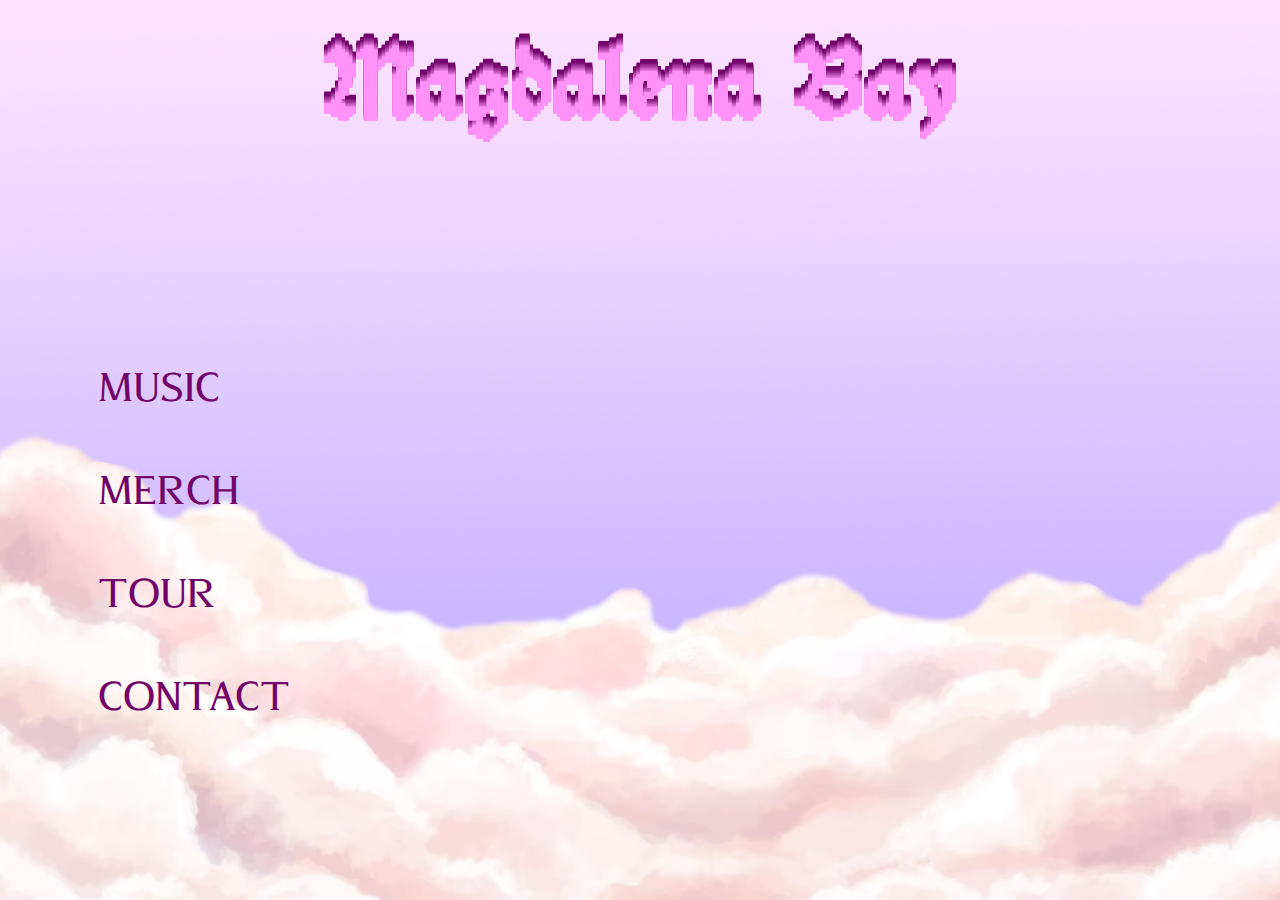
<file: index.html>
<!DOCTYPE html>
<html lang="en">
<head>
    <meta charset="UTF-8">
    <meta http-equiv="X-UA-Compatible" content="IE=edge">
    <meta name="viewport" content="width=device-width, initial-scale=1.0">
    <link rel="stylesheet" href="style.css">
    <link rel="icon" href="images/favicon.png">
    <title>Magdalena Bay - Home</title>
</head>
<body>
    <a href="index.html"><h1>Magdalena Bay</h1></a>
    <nav>
        <ul>
            <li><a href="music.html">MUSIC</a><img src="images/navpoint.png" alt="Hand pointing" class="navpointer"></li>
            <li><a href="merch.html">MERCH</a><img src="images/navpoint.png" alt="Hand pointing" class="navpointer"></li>
            <li><a href="tour.html">TOUR</a><img src="images/navpoint.png" alt="Hand pointing" class="navpointer"></li>
            <li><a href="contact.html">CONTACT</a><img src="images/navpoint.png" alt="Hand pointing" class="navpointer"></li>
        </ul>
    </nav>
    <div class="youtube">
<iframe width="560" height="315" src="https://www.youtube.com/embed/zgkx28IlFi8" title="YouTube video player" frameborder="0" allow="accelerometer; autoplay; clipboard-write; encrypted-media; gyroscope; picture-in-picture; web-share" allowfullscreen></iframe>
<br>   
</body>
</html>
</file>
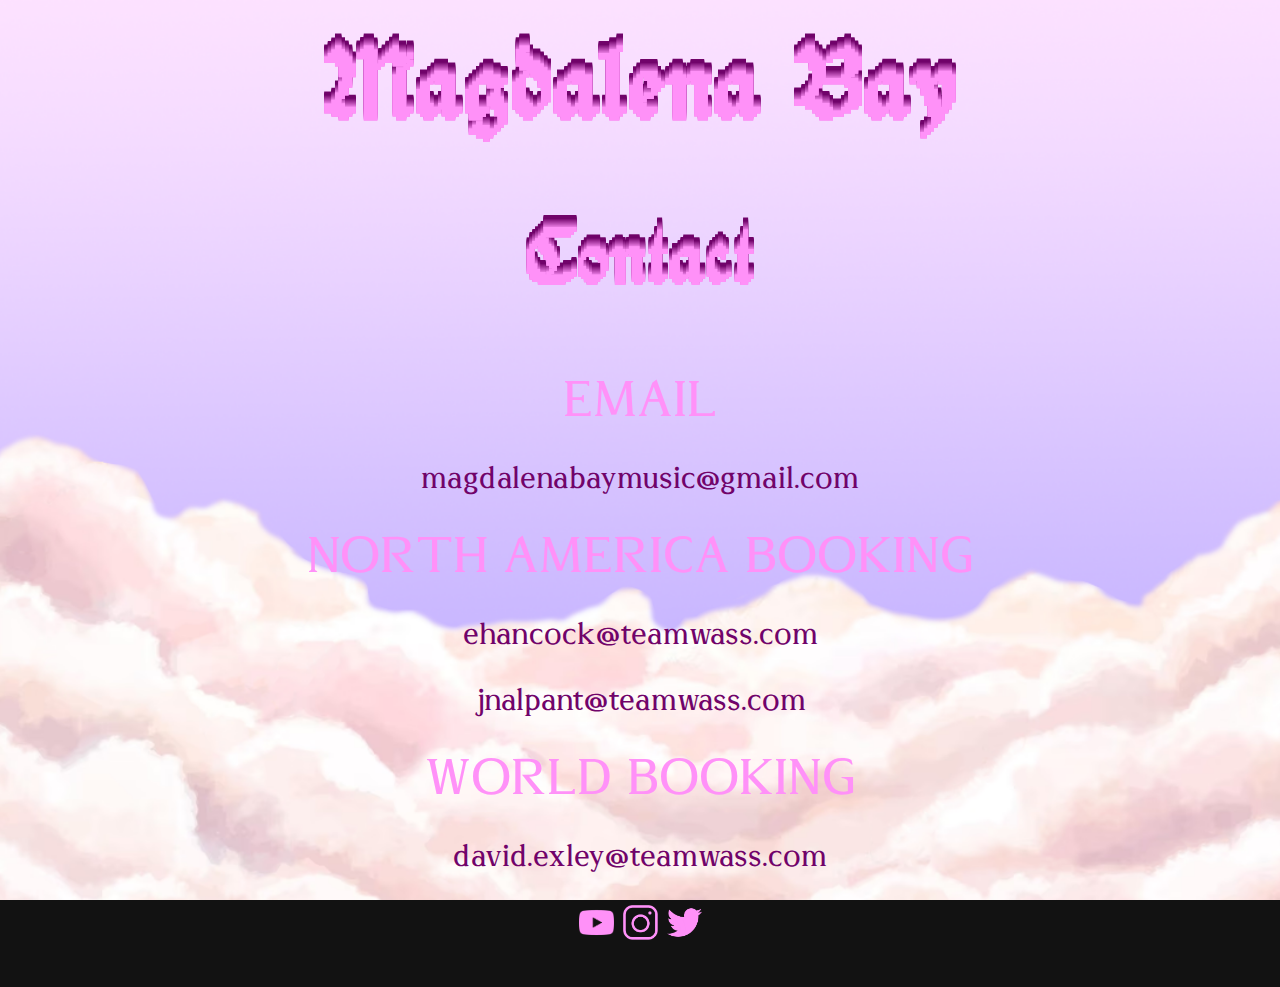
<file: contact.html>
<!DOCTYPE html>
<html lang="en">
<head>
    <meta charset="UTF-8">
    <meta http-equiv="X-UA-Compatible" content="IE=edge">
    <meta name="viewport" content="width=device-width, initial-scale=1.0">
    <link rel="stylesheet" href="style.css">
    <link rel="icon" href="images/favicon.png">
    <title>Magdalena Bay - Contact</title>
</head>
<body>
    <a href="index.html"><h1>Magdalena Bay</h1></a>
    <h2>Contact</h2>
    <div class="contactheader">EMAIL</div>
    <div class="contactbody">magdalenabaymusic@gmail.com</div>
    <div class="contactheader">NORTH AMERICA BOOKING</div>
    <div class="contactbody">ehancock@teamwass.com</div>
    <div class="contactbody">jnalpant@teamwass.com</div>
    <div class="contactheader">WORLD BOOKING</div>
    <div class="contactbody">david.exley@teamwass.com</div>
    <div class="contactbody"><a href="https://www.youtube.com/@MagdalenaBay"><img src="images/youtube.png" class="socials"></a>
    <a href="https://www.instagram.com/magdalenabay/"><img src="images/instagram.png" class="socials"></a>
    <a href="https://twitter.com/MagdalenaBay"><img src="images/twitter.png" class="socials"></a></div>
</file>
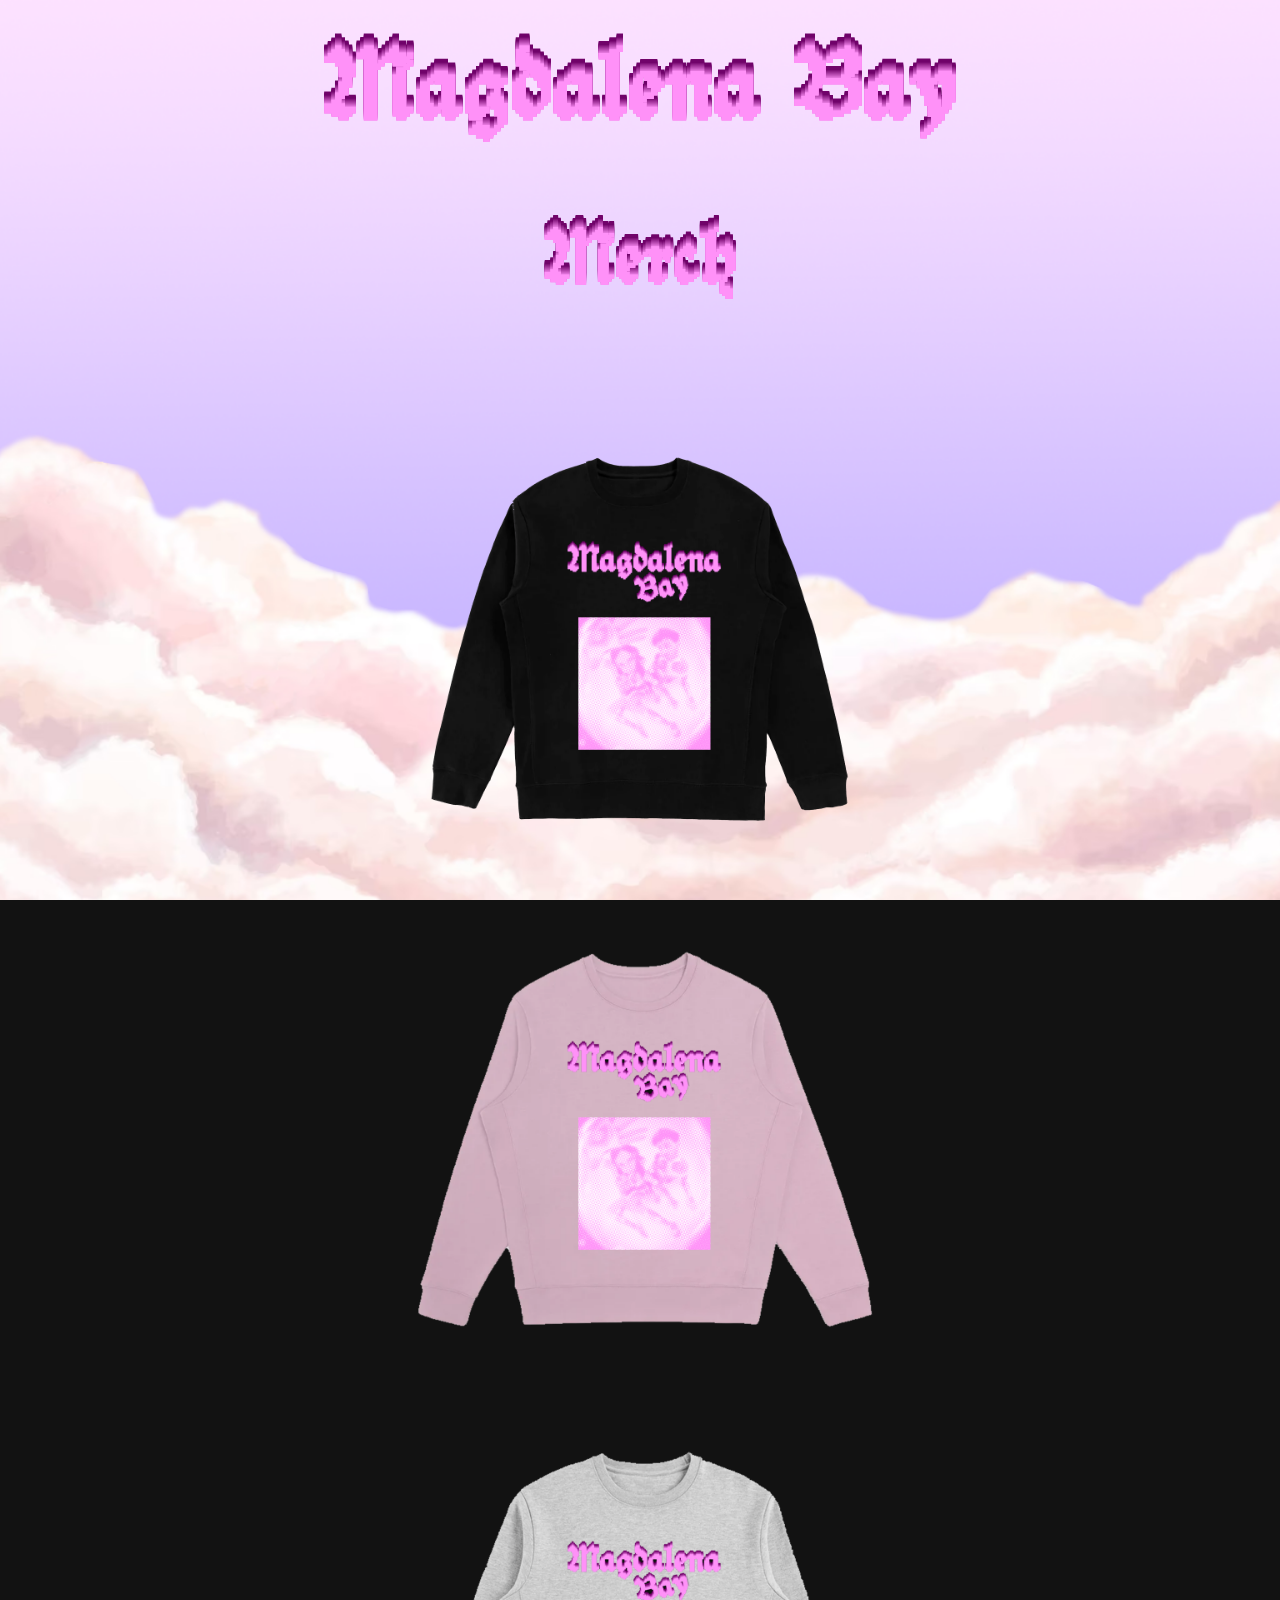
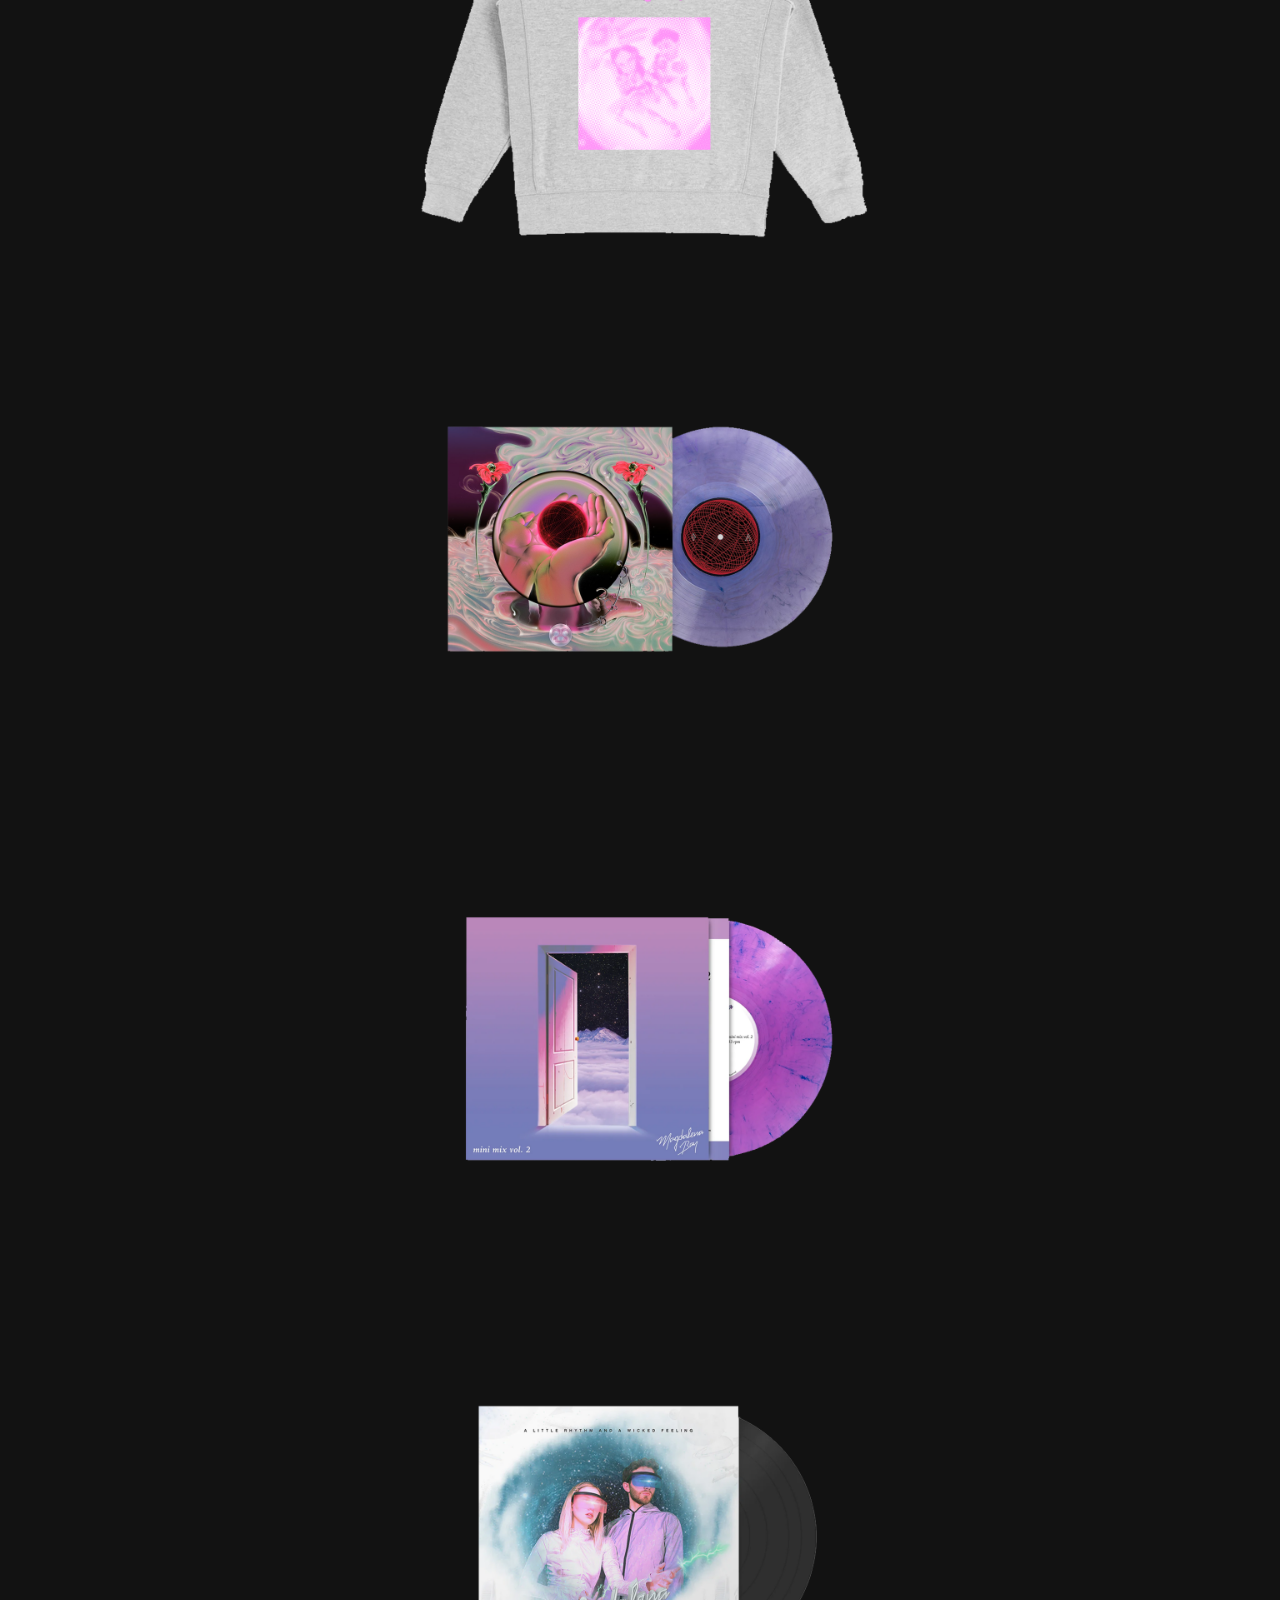
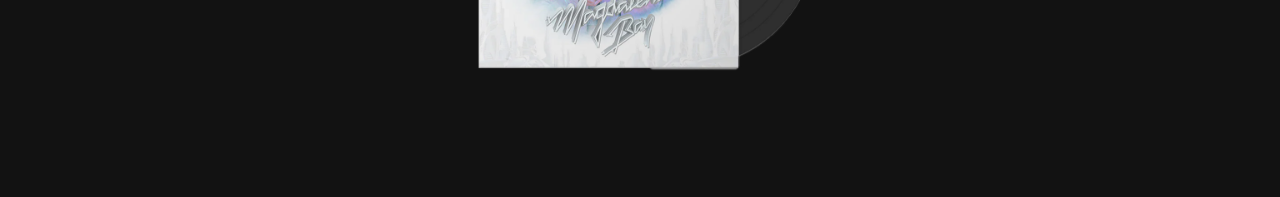
<file: merch.html>
<!DOCTYPE html>
<html lang="en">
<head>
    <meta charset="UTF-8">
    <meta http-equiv="X-UA-Compatible" content="IE=edge">
    <meta name="viewport" content="width=device-width, initial-scale=1.0">
    <link rel="stylesheet" href="style.css">
    <link rel="icon" href="images/favicon.png">
    <title>Magdalena Bay - Merch</title>
</head>
<body>
<a href="index.html"><h1>Magdalena Bay</h1></a>
<h2>Merch</h2>
<br>
<div class="merchitems"><a href="https://magdalena-bay.myshopify.com/products/"><img src="images/merch1.png" alt="Black Sweatshirt" class="merch"></a></div>
<div class="merchitems"><a href="https://magdalena-bay.myshopify.com/products/"><img src="images/merch2.png" alt="Pink Sweatshirt" class="merch"></a></div>
<div class="merchitems"><a href="https://magdalena-bay.myshopify.com/products/"><img src="images/merch3.png" alt="Grey Sweatshirt" class="merch"></a></div>
<div class="merchitems"><a href="https://magdalena-bay.myshopify.com/products/"><img src="images/merch4.png" alt="Purple Vinyl" class="merch"></a></div>
<div class="merchitems"><a href="https://magdalena-bay.myshopify.com/products/"><img src="images/merch5.png" alt="Pink Vinyl" class="merch"></a></div>
<div class="merchitems"><a href="https://magdalena-bay.myshopify.com/products/"><img src="images/merch6.png" alt="Black Vinyl" class="merch"></a></div>
</file>
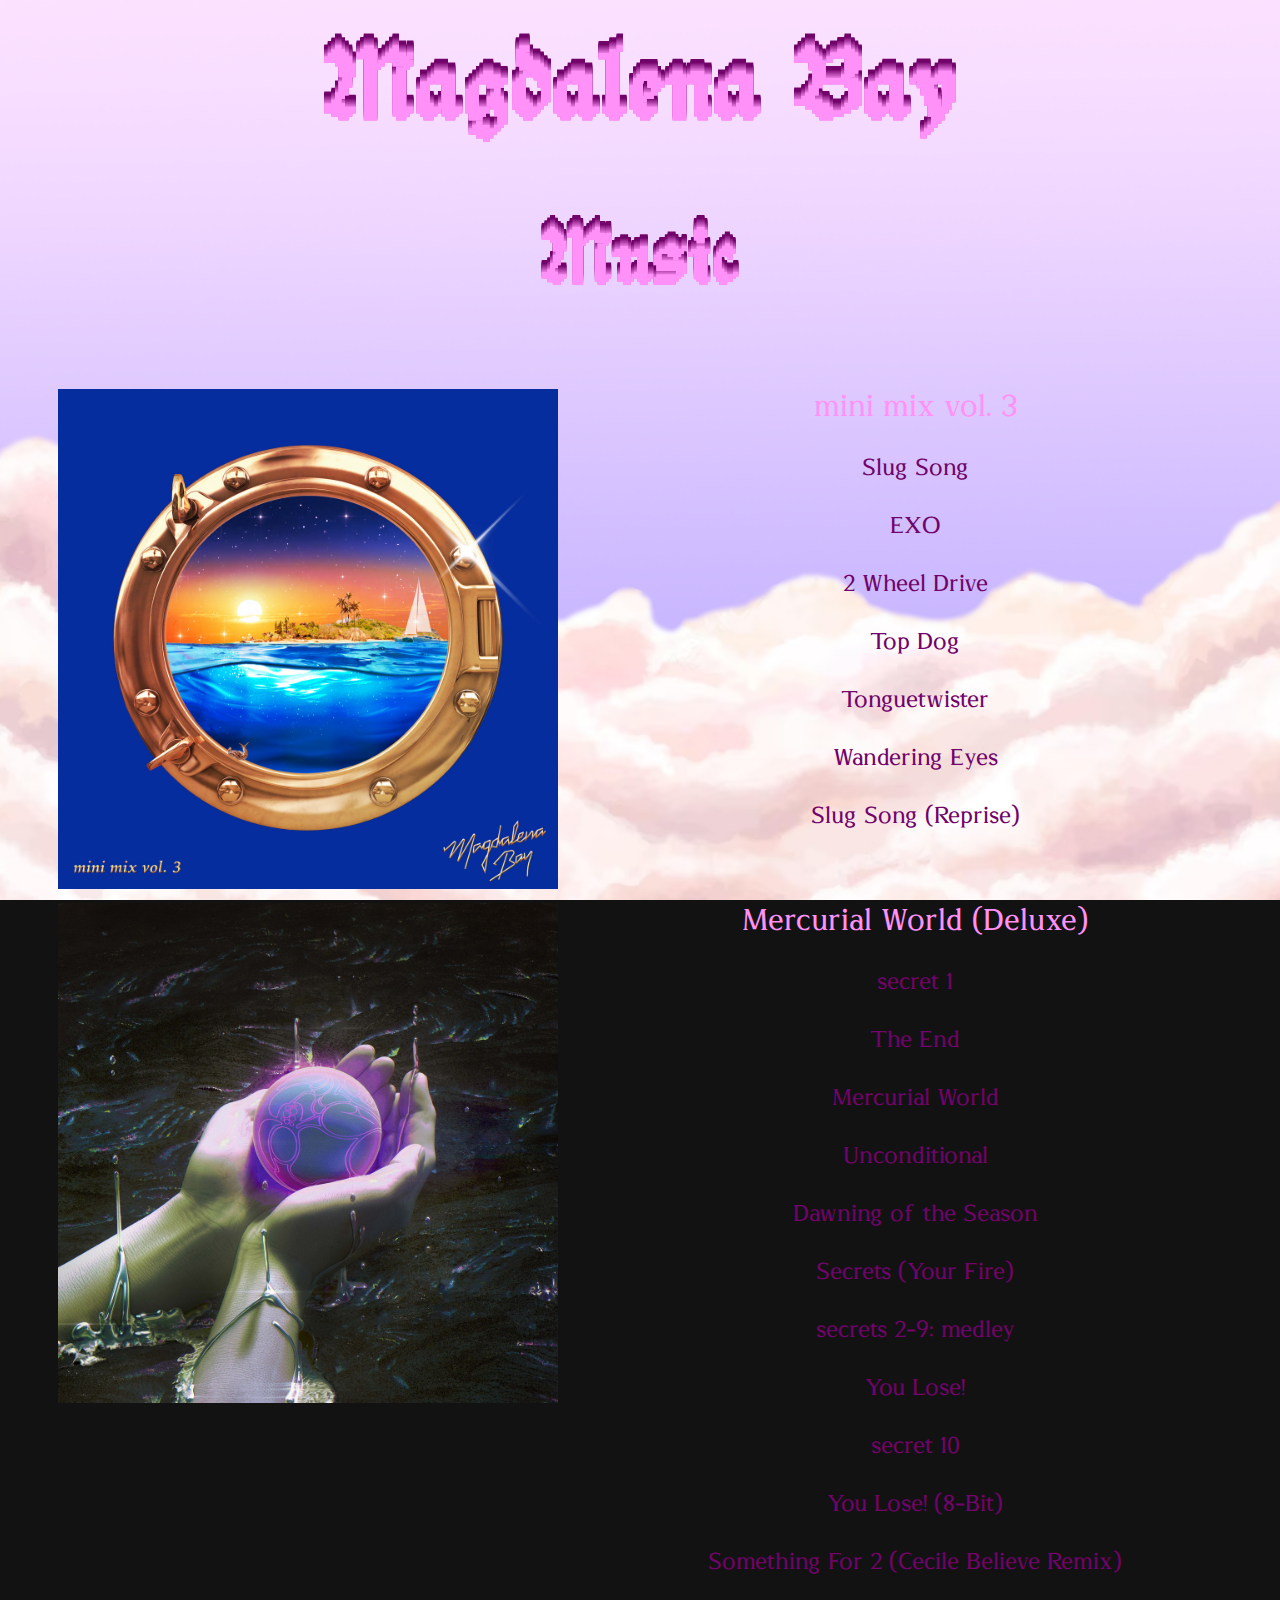
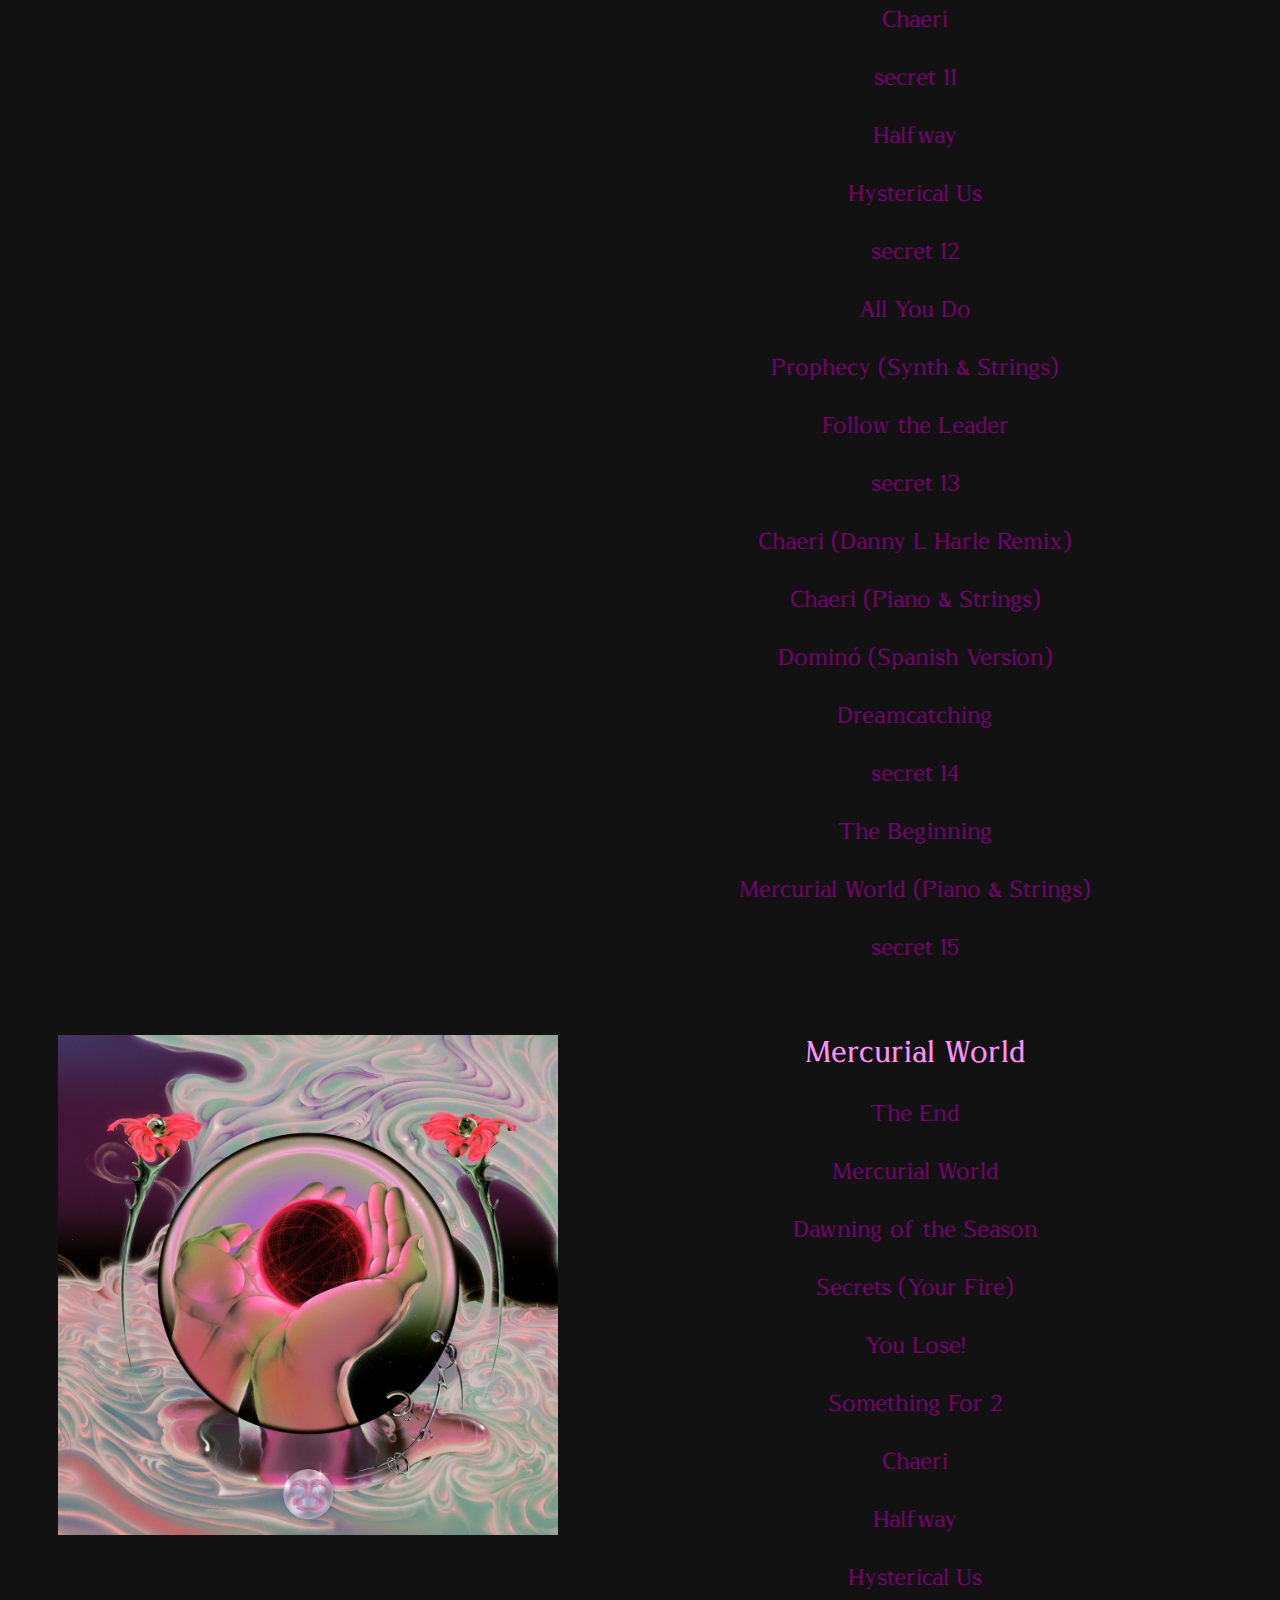
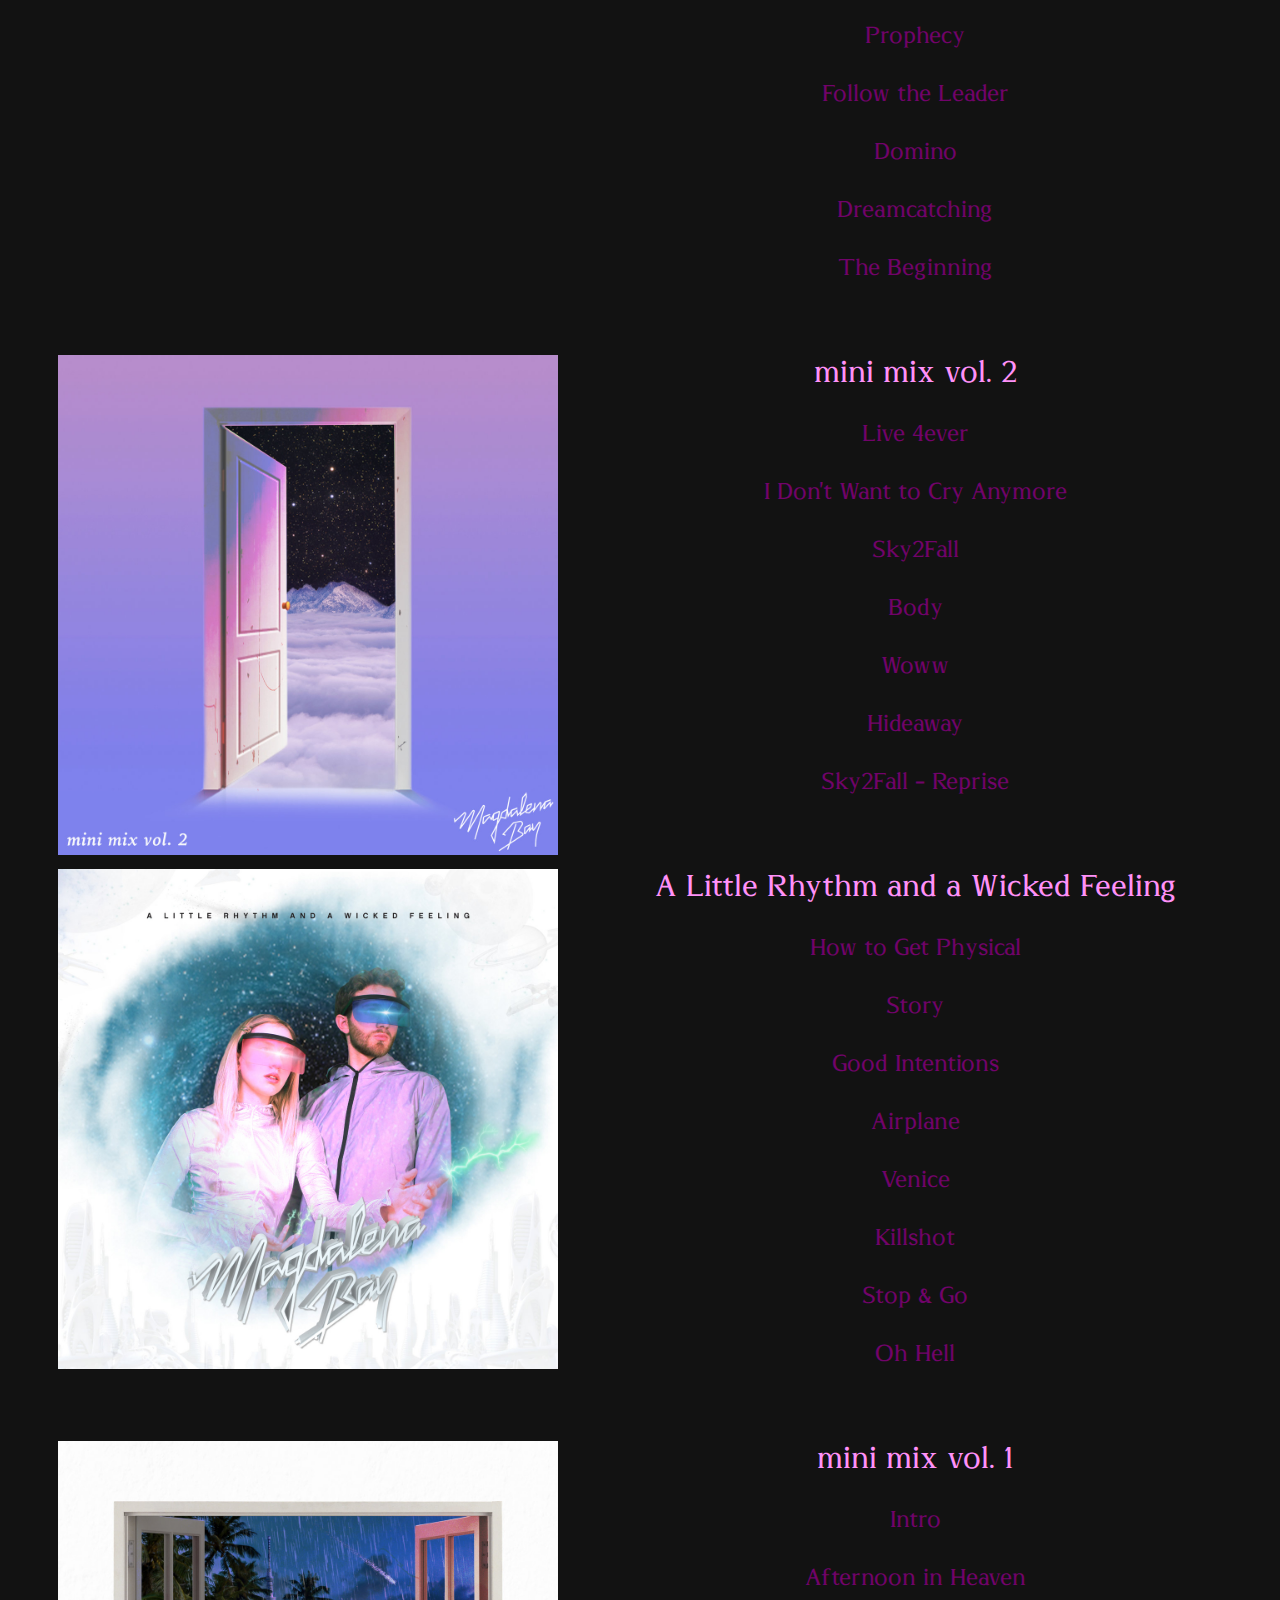
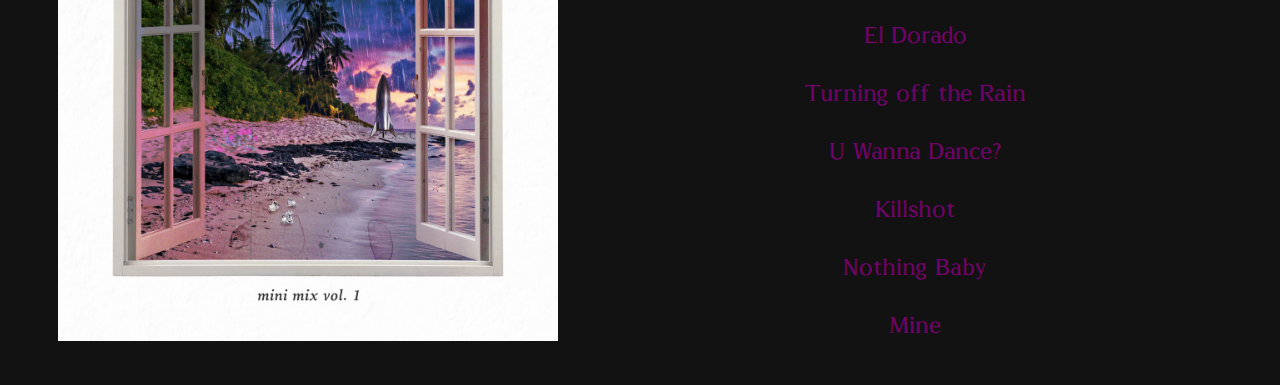
<file: music.html>
<!DOCTYPE html>
<html lang="en">
<head>
    <meta charset="UTF-8">
    <meta http-equiv="X-UA-Compatible" content="IE=edge">
    <meta name="viewport" content="width=device-width, initial-scale=1.0">
    <link rel="stylesheet" href="style.css">
    <link rel="icon" href="images/favicon.png">
    <title>Magdalena Bay - Music</title>
</head>
<body>
<a href="index.html"><h1>Magdalena Bay</h1></a>
<h2>Music</h2>
<br>
<div class="albums">
    <a href="https://open.spotify.com/album/09FqVvj8EwzFjYQhiT1LUM?si=5eE0FDpmSSCik2t83j7E2Q" target="_blank"><img src="images/mmv3.jpg" class="album"></a><div class="albumtitle">mini mix vol. 3</div>
    <div class="tracklist">Slug Song</div>
    <div class="tracklist">EXO</div>
    <div class="tracklist">2 Wheel Drive</div>
    <div class="tracklist">Top Dog</div>
    <div class="tracklist">Tonguetwister</div>
    <div class="tracklist">Wandering Eyes</div>
    <div class="tracklist">Slug Song (Reprise)</div>
</div>
<br><br><br><br>
<div class="albums">
    <a href="https://open.spotify.com/album/01d2Rn2VtB6THtOb9nwM9p?si=jCQDB5qnSASRwfxp1VW0ZA" target="_blank"><img src="images/mwd.jpg" class="album"></a><div class="albumtitle">Mercurial World (Deluxe)</div>
    <div class="tracklist">secret 1</div>
    <div class="tracklist">The End</div>
    <div class="tracklist">Mercurial World</div>
    <div class="tracklist">Unconditional</div>
    <div class="tracklist">Dawning of the Season</div>
    <div class="tracklist">Secrets (Your Fire)</div>
    <div class="tracklist">secrets 2-9: medley</div>
    <div class="tracklist">You Lose!</div>
    <div class="tracklist">secret 10</div>
    <div class="tracklist">You Lose! (8-Bit)</div>
    <div class="tracklist">Something For 2 (Cecile Believe Remix)</div>
    <div class="tracklist">Chaeri</div>
    <div class="tracklist">secret 11</div>
    <div class="tracklist">Halfway</div>
    <div class="tracklist">Hysterical Us</div>
    <div class="tracklist">secret 12</div>
    <div class="tracklist">All You Do</div>
    <div class="tracklist">Prophecy (Synth & Strings)</div>
    <div class="tracklist">Follow the Leader</div>
    <div class="tracklist">secret 13</div>
    <div class="tracklist">Chaeri (Danny L Harle Remix)</div>
    <div class="tracklist">Chaeri (Piano & Strings)</div>
    <div class="tracklist">Dominó (Spanish Version)</div>
    <div class="tracklist">Dreamcatching</div>
    <div class="tracklist">secret 14</div>
    <div class="tracklist">The Beginning</div>
    <div class="tracklist">Mercurial World (Piano & Strings)</div>
    <div class="tracklist">secret 15</div>
</div>
<br><br><br><br>
<div class="albums">
    <a href="https://open.spotify.com/album/1ERrUvG31thFCxdwWUoJrY?si=m_RDj79fTeiPEKMA4kG2GQ" target="_blank"><img src="images/mw.jpg" class="album"></a><div class="albumtitle">Mercurial World</div>
    <div class="tracklist">The End</div>
    <div class="tracklist">Mercurial World</div>
    <div class="tracklist">Dawning of the Season</div>
    <div class="tracklist">Secrets (Your Fire)</div>
    <div class="tracklist">You Lose!</div>
    <div class="tracklist">Something For 2</div>
    <div class="tracklist">Chaeri</div>
    <div class="tracklist">Halfway</div>
    <div class="tracklist">Hysterical Us</div>
    <div class="tracklist">Prophecy</div>
    <div class="tracklist">Follow the Leader</div>
    <div class="tracklist">Domino</div>
    <div class="tracklist">Dreamcatching</div>
    <div class="tracklist">The Beginning</div>
</div>
<br><br><br><br>
<div class="albums">
    <a href="https://open.spotify.com/album/2BZtObSyOb12VN5z4BBm5m?si=HuZuy1snS4CkHuQOAwiEKw" target="_blank"><img src="images/mmv2.jpg" class="album"></a><div class="albumtitle">mini mix vol. 2</div>
    <div class="tracklist">Live 4ever</div>
    <div class="tracklist">I Don't Want to Cry Anymore</div>
    <div class="tracklist">Sky2Fall</div>
    <div class="tracklist">Body</div>
    <div class="tracklist">Woww</div>
    <div class="tracklist">Hideaway</div>
    <div class="tracklist">Sky2Fall - Reprise</div>
</div>
<br><br><br><br>
<div class="albums">
    <a href="https://open.spotify.com/album/5OsXAPcYYYNTtkFuuB8TDc?si=LN3TYjm0TkGi_Km_c7TTzg" target="_blank"><img src="images/lrwf.jpg" class="album"></a><div class="albumtitle">A Little Rhythm and a Wicked Feeling</div>
    <div class="tracklist">How to Get Physical</div>
    <div class="tracklist">Story</div>
    <div class="tracklist">Good Intentions</div>
    <div class="tracklist">Airplane</div>
    <div class="tracklist">Venice</div>
    <div class="tracklist">Killshot</div>
    <div class="tracklist">Stop & Go</div>
    <div class="tracklist">Oh Hell</div>
</div>
<br><br><br><br>
<div class="albums">
    <a href="https://open.spotify.com/album/2aJeWQ3oFLtopaACsNpC5H?si=FS4jYe5NTfmNCLcAeEiZXA" target="_blank"><img src="images/mmv1.jpg" class="album"></a><div class="albumtitle">mini mix vol. 1</div>
    <div class="tracklist">Intro</div>
    <div class="tracklist">Afternoon in Heaven</div>
    <div class="tracklist">El Dorado</div>
    <div class="tracklist">Turning off the Rain</div>
    <div class="tracklist">U Wanna Dance?</div>
    <div class="tracklist">Killshot</div>
    <div class="tracklist">Nothing Baby</div>
    <div class="tracklist">Mine</div>
</div>
<br><br>
</file>
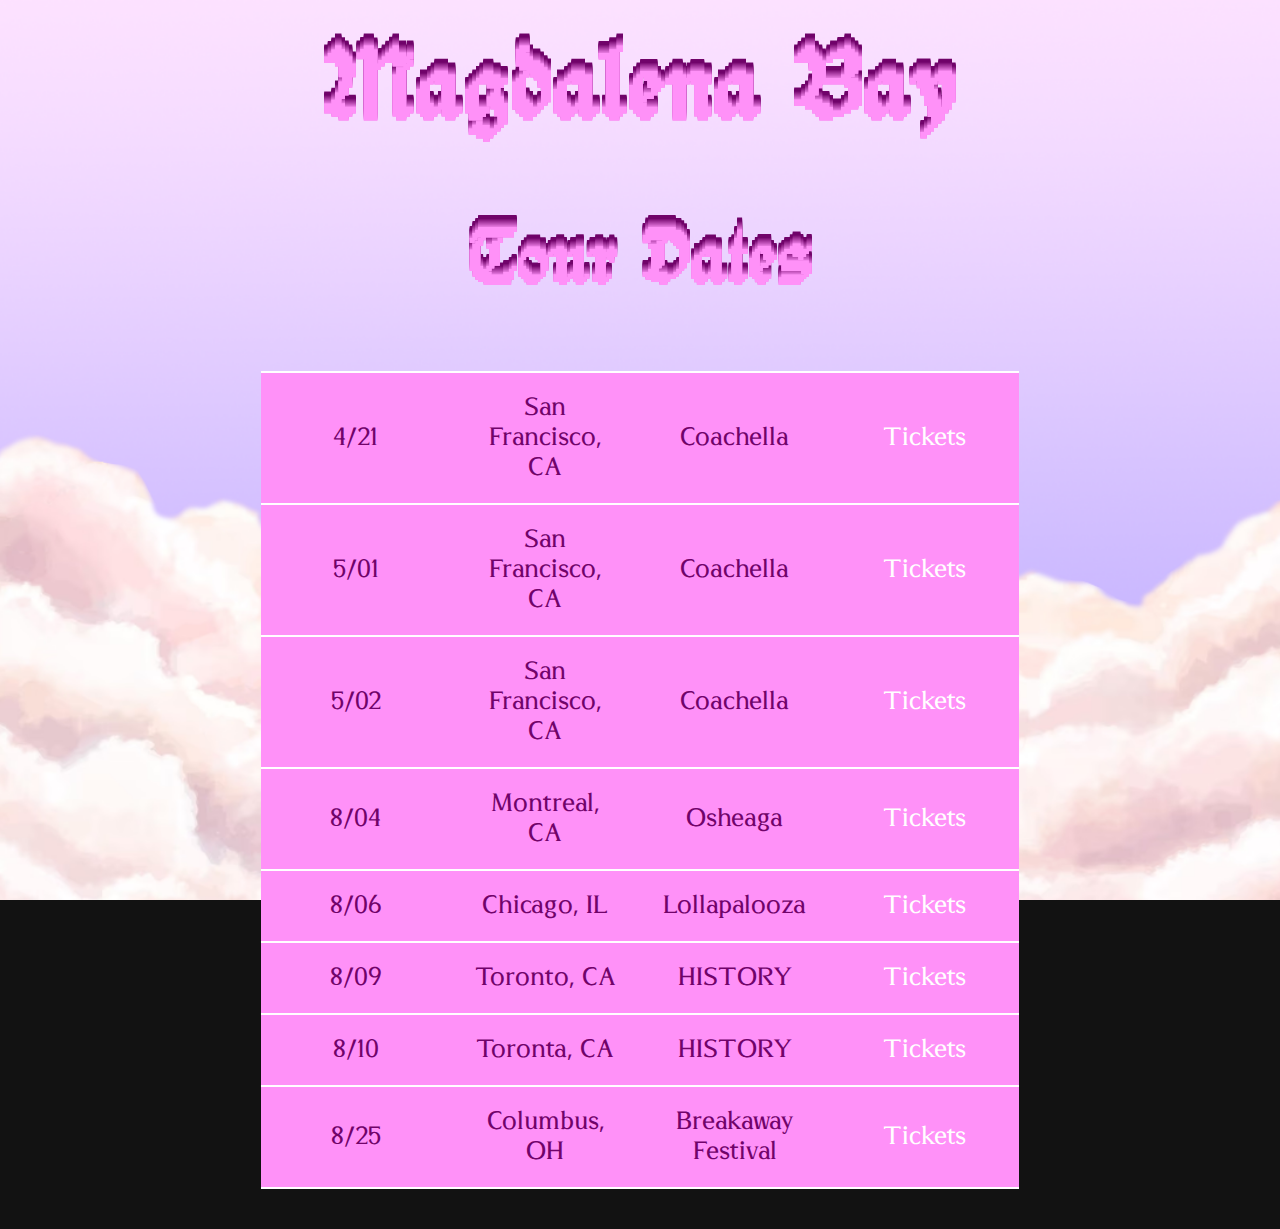
<file: tour.html>
<!DOCTYPE html>
<html lang="en">
<head>
    <meta charset="UTF-8">
    <meta http-equiv="X-UA-Compatible" content="IE=edge">
    <meta name="viewport" content="width=device-width, initial-scale=1.0">
    <link rel="stylesheet" href="style.css">
    <link rel="icon" href="images/favicon.png">
    <title>Magdalena Bay - Tour</title>
</head>
<body>
<a href="index.html"><h1>Magdalena Bay</h1></a>
<h2>Tour Dates</h2>
    <table>
        <tr>
            <td>4/21</td><td>San Francisco, CA</td><td class="event">Coachella</td><td><a class = "ticket" href="https://www.ticketmaster.com/magdalena-bay-tickets/artist/2838603">Tickets</a></td>
        </tr>
        <tr>
            <td>5/01</td><td>San Francisco, CA</td><td class="event"><div class="event">Coachella</div></td><td><a class = "ticket" href="https://www.ticketmaster.com/magdalena-bay-tickets/artist/2838603">Tickets</a></td>
        </tr>
        <tr>
            <td>5/02</td><td>San Francisco, CA</td><td class="event">Coachella</td><td><a class = "ticket" href="https://www.ticketmaster.com/magdalena-bay-tickets/artist/2838603">Tickets</a></td>
        </tr>
        <tr>
            <td>8/04 </td><td>Montreal, CA</td><td class="event">Osheaga</td><td><a class = "ticket" href="https://www.ticketmaster.com/magdalena-bay-tickets/artist/2838603">Tickets</a></td>
        </tr>
        <tr>
            <td>8/06</td><td>Chicago, IL</td><td class="event">Lollapalooza</td><td><a class = "ticket" href="https://www.ticketmaster.com/magdalena-bay-tickets/artist/2838603">Tickets</a></td>
        </tr>
        <tr>
            <td>8/09</td><td>Toronto, CA</td><td class="event">HISTORY</td><td><a class = "ticket" href="https://www.ticketmaster.com/magdalena-bay-tickets/artist/2838603">Tickets</a></td>
        </tr>
        <tr>
            <td>8/10</td><td>Toronta, CA</td><td class="event">HISTORY</td><td><a class = "ticket" href="https://www.ticketmaster.com/magdalena-bay-tickets/artist/2838603">Tickets</a></td>
        </tr>
        <tr>
            <td>8/25</td><td>Columbus, OH</td><td class="event">Breakaway Festival</td><td><a class = "ticket" href="https://www.ticketmaster.com/magdalena-bay-tickets/artist/2838603">Tickets</a></td>
        </tr>
    </table>
</body>
</html>
</file>
<file: style.css>
* {
  box-sizing: border-box;
  text-decoration: none;
  cursor: url('images/cursor.png'),auto;

}
@font-face {
    font-family: quickremarks;
    src: url(Pixelcastle-Regular.otf);
}
@font-face {
    font-family: twilio;
    src: url(Alvarado-Regular.woff);
}
body{
    background-image: url('images/test2.png');
    background-position: center center;
    background-repeat: no-repeat;
    background-size: cover;
    background-attachment: fixed;
    background-color: #121212;
    
}
h1{
    text-align: center;
    font-family: quickremarks;
    transform: translate(0%, -20%);
    font-size: 90px;
    color: #ff91f8;
    text-shadow: 0px 0px 0 rgb(241,131,234),
                 0px -1px 0 rgb(227,117,220),
                 0px -2px 0 rgb(213,103,206),
                 0px -3px 0 rgb(198,88,191),
                 0px -4px 0 rgb(184,74,177),
                 0px -5px 0 rgb(170,60,163),
                 0px -6px 0 rgb(156,46,149),
                 0px -7px 0 rgb(142,32,135),
                 0px -8px 0 rgb(127,17,120),
                 0px -9px 0 rgb(113,3,106),
                 0px -10px 0 rgb(113,3,106),
                 0px -11px 0 rgb(113,3,106),
                 0px -12px 0 rgb(113,3,106);
}
h2{
    text-align: center;
    font-family: quickremarks;
    transform: translate(0%, -10%);
    font-size: 70px;
    color: #ff91f8;
    text-shadow: 0px 0px 0 rgb(241,131,234),
                 0px -1px 0 rgb(227,117,220),
                 0px -2px 0 rgb(213,103,206),
                 0px -3px 0 rgb(198,88,191),
                 0px -4px 0 rgb(184,74,177),
                 0px -5px 0 rgb(170,60,163),
                 0px -6px 0 rgb(156,46,149),
                 0px -7px 0 rgb(142,32,135),
                 0px -8px 0 rgb(127,17,120),
                 0px -9px 0 rgb(113,3,106),
                 0px -10px 0 rgb(113,3,106),
                 0px -11px 0 rgb(113,3,106),
                 0px -12px 0 rgb(113,3,106);
}
nav{
    position: relative;
    float: left;
    padding-left: 50px;
    font-size: 90px;
}
nav a:hover {
    color: #ff91f8;
}
.navpointer {
    padding-left: 20px;
    width: 60px;
    display: none;
}

nav a:hover + .navpointer {
    animation: navpoint .7s infinite;
    animation-timing-function: steps(1, end);
    display: inline;
}
nav ul{
    list-style-type: none;
}
nav ul a{
    font-family: twilio;
    font-size: 40px;
    display: inline-block;
    text-decoration: none;
    color: rgb(113,3,106);
}
.youtube{
    float: right;
    margin-top: 95px;
    padding-right: 50px;
}

.lyrics {
    float: right;
    padding-right: 50px;
    animation: fadeIn 10s infinite;
    font-size: 40px;
}
table { 
    color: rgb(113,3,106);
    text-align: center;
    font-family: twilio;
    font-size: 25px;
    table-layout: fixed;
    margin-left: auto;
    margin-right: auto;
    margin-bottom: 40px;
    width: 60%;
    border-collapse: collapse;
}

table td{ 
    border-bottom: 2px solid white;
    border-top: 2px solid white;
    padding: 20px;
}
tr{
    background-color: #ff91f8;
}
tr:hover{
    color: #ff91f8;
    background-color: rgb(113,3,106);
    font-size: 30px;
}
.ticket{
    color: white;
}
.socials{

    width: 35px;
}
.social{
    text-align: center;
}
.contactheader {
    color: #ff91f8;
    font-family: twilio;
    text-align: center;
    font-size: 50px;
    padding-bottom: 30px;
}
.contactbody {
    color: rgb(113,3,106);
    font-family: twilio;
    text-align: center;
    font-size: 30px;
    padding-bottom: 30px;
}
.merchitems {
    text-align: center;
    padding-left: 40px;
}
.merch{
    width: 600px;
    position:relative;
    float: left;
}
.merch:hover{
    background-color: #ff91f8;
}
.albums{
    margin-left: 50px;
    
}
.album{
    float: left;
    width: 500px;
}
.albumtitle{
    text-align: center;
    font-size: 30px;
    font-family: twilio;
    color: #ff91f8;
}
.tracklist{
    margin-left: 500px;
    padding-top: 30px;
    text-align: center;
    font-size: 23px;
    font-family: twilio;
    color: rgb(113,3,106);
}

@keyframes navpoint {
    0% { transform: translateX(-10px);}
    50% { transform: translateX(20px);}
}
@keyframes fadeIn {
    0% { opacity: 0;}
    15% { opacity: 1;}
    85% { opacity: 1;}
    100% { opacity: 0;}
}
@media (max-width: 1885px){
    .merch{
        width: 500px;
    }
}
@media (max-width: 1300px) {
    .merch{
        float: none;
        padding-left: 0px;
        display: block;
        margin: 0 auto;
    }
    .merchitems{
        padding-left: 0px;
    }
    
}
@media (max-width: 1000px) {
    .youtube{
        width: 100%;
        aspect-ratio: 16 / 9;
        text-align: center;
        margin-bottom: 0px;
    }
    table {
        width: 80%;
        font-size: 20px;
    }
    nav {
        transform: translateX(20px);
        transform: translateY(-140px);
        margin-bottom: -25%;
    }
    .albums{
        text-align: center;
        margin-left: 0px;
    }
    .album{
        float: none;
        padding-left: 0px;
        width: 500px;
    }
    .albumtitle{
        padding-top: 20px;
    }   
    .tracklist{
        margin-left: 0px;
    }
}
@media (max-width: 660px){
    nav {
        padding-left: 0px;
        transform: translateX(20px);
        transform: translateY(-140px);
        text-align: center;
        float: none;
        overflow: auto;
        margin-bottom: -75%;
    }

    nav ul {
        transform: translateX(-20px);
        overflow: auto;
    }

    h1 {
        font-size: 80px;
    }
    table {
        width: 90%;
        font-size: 16px;
    }
    .event{
        display: none;
    }
    .youtube {
        display: none;
    }
    tr:hover{
    font-size: 23px;
    }
    .contactheader {
        color: #ff91f8;
        font-family: twilio;
        text-align: center;
        font-size: 35px;
        padding-bottom: 30px;
    }
    .contactbody {
        color: rgb(113, 3, 106);
        font-family: twilio;
        text-align: center;
        font-size: 20px;
        padding-bottom: 30px;
    }
    .merch{
        width: 400px;
    }
    .album{
        width: 300px;
    }
}

@media (max-width: 420px){
    h1 {
        font-size: 60px;
    }
    .merch{
        width: 300px;
    }
}
</file>
